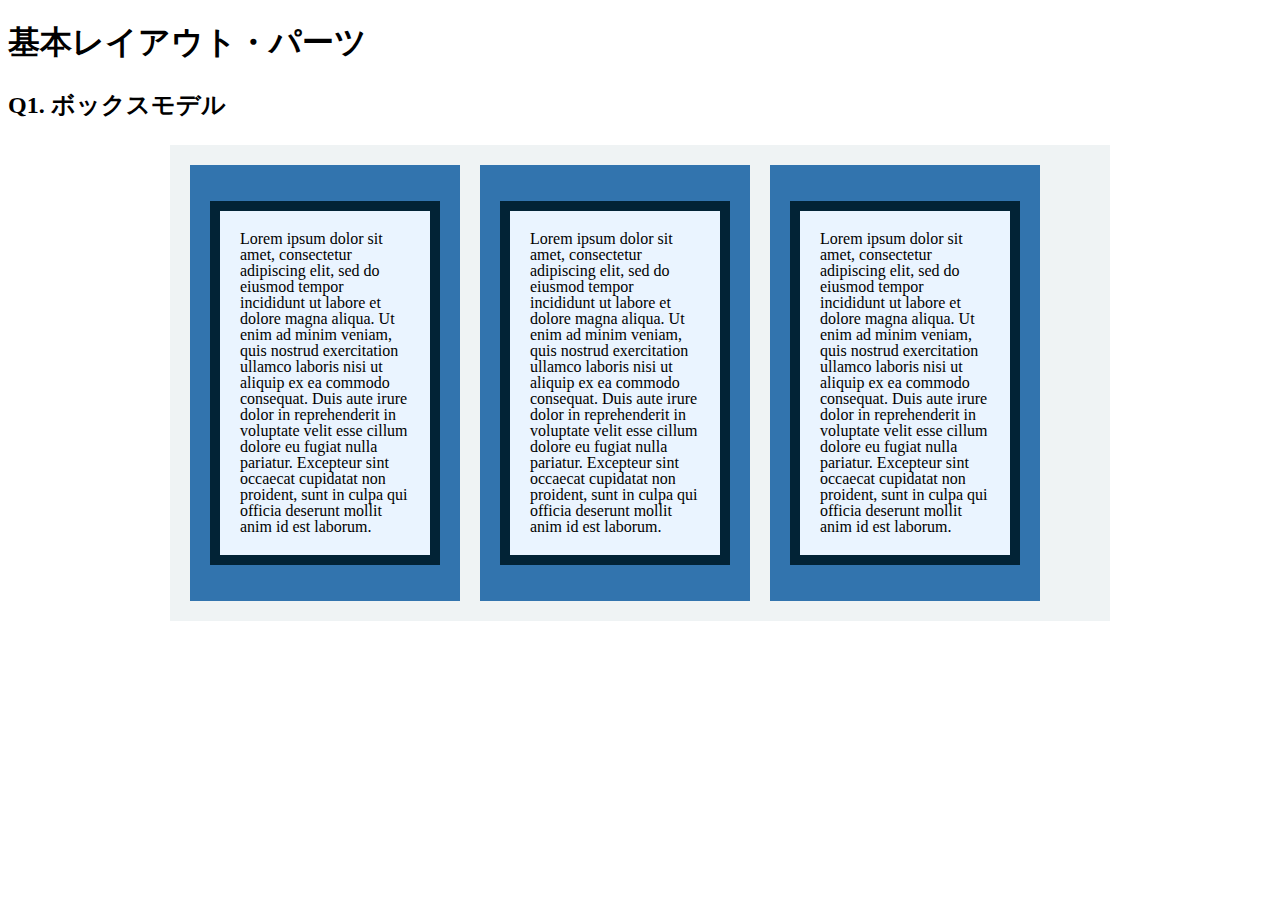
<file: layout_parts/q1/index.html>
<!DOCTYPE html>
<html>
  <head>
    <meta charset="utf-8">
    <meta http-equiv="X-UA-Compatible" content="IE=edge">
    <meta name="viewport" content="width=device-width, initial-scale=1.0, maximum-scale=1.0, user-scalable=no">
    <meta name="format-detection" content="telephone=no">
    <title>基本レイアウト・パーツ</title>
    <link rel="stylesheet" href="http://gizumo-inc.github.io/sample/front-lesson/layout_parts_new/assets/css/reset.css">
    <link rel="stylesheet" href="http://gizumo-inc.github.io/sample/front-lesson/layout_parts_new/assets/css/base.css">
    <link rel="stylesheet" href="css/style.css">
  </head>
  <body>
    <div class="wrapper">
      <h1 class="title">基本レイアウト・パーツ</h1>
      <h2 class="headline">
        <p class="headline__text">Q1. ボックスモデル</p>
      </h2>
      <div class="box">
        <!-- 回答はクラスq1の要素の中に書いてね -->
        <!-- すでについてるクラスにはstyleを指定しない。styleをつける場合は自分で新たにクラスをつけること -->
        <div class="q1 q1__content clearfix">
          <div class="q1__content__box">
            <p class="q1__content__text">Lorem ipsum dolor sit amet, consectetur adipiscing elit, sed do eiusmod tempor incididunt ut labore et dolore magna aliqua. Ut enim ad minim veniam, quis nostrud exercitation ullamco laboris nisi ut aliquip ex ea commodo consequat. Duis aute irure dolor in reprehenderit in voluptate velit esse cillum dolore eu fugiat nulla pariatur. Excepteur sint occaecat cupidatat non proident, sunt in culpa qui officia deserunt mollit anim id est laborum.</p>
          </div>
          
          <div class="q1__content__box">
            <p class="q1__content__text">Lorem ipsum dolor sit amet, consectetur adipiscing elit, sed do eiusmod tempor incididunt ut labore et dolore magna aliqua. Ut enim ad minim veniam, quis nostrud exercitation ullamco laboris nisi ut aliquip ex ea commodo consequat. Duis aute irure dolor in reprehenderit in voluptate velit esse cillum dolore eu fugiat nulla pariatur. Excepteur sint occaecat cupidatat non proident, sunt in culpa qui officia deserunt mollit anim id est laborum.</p>
          </div>
          
          <div class="q1__content__box">
            <p class="q1__content__text">Lorem ipsum dolor sit amet, consectetur adipiscing elit, sed do eiusmod tempor incididunt ut labore et dolore magna aliqua. Ut enim ad minim veniam, quis nostrud exercitation ullamco laboris nisi ut aliquip ex ea commodo consequat. Duis aute irure dolor in reprehenderit in voluptate velit esse cillum dolore eu fugiat nulla pariatur. Excepteur sint occaecat cupidatat non proident, sunt in culpa qui officia deserunt mollit anim id est laborum.</p>
          </div>
        </div>
        <!-- 回答はクラスq1の要素の中に書いてね -->
      </div>
    </div>
  </body>
</html>
</file>
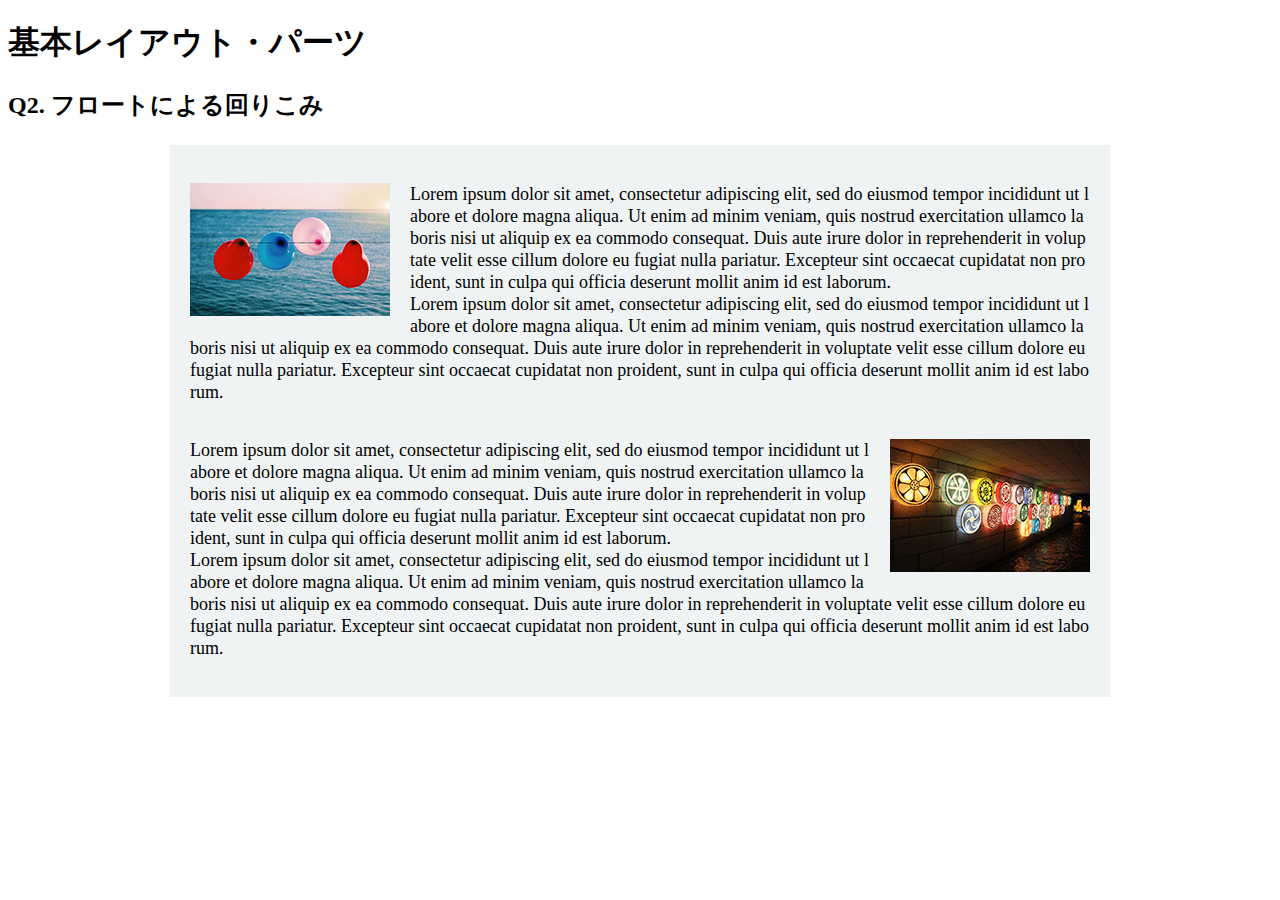
<file: layout_parts/q2/index.html>
<!DOCTYPE html>
<html>
  <head>
    <meta charset="utf-8">
    <meta http-equiv="X-UA-Compatible" content="IE=edge">
    <meta name="viewport" content="width=device-width, initial-scale=1.0, maximum-scale=1.0, user-scalable=no">
    <meta name="format-detection" content="telephone=no">
    <title>基本レイアウト・パーツ</title>
    <link rel="stylesheet" href="http://gizumo-inc.github.io/sample/front-lesson/layout_parts_new/assets/css/reset.css">
    <link rel="stylesheet" href="http://gizumo-inc.github.io/sample/front-lesson/layout_parts_new/assets/css/base.css">
    <link rel="stylesheet" href="css/style.css">
  </head>
  <body>
    <div class="wrapper">
      <h1 class="title">基本レイアウト・パーツ</h1>
      <h2 class="headline">
        <p class="headline__text">Q2. フロートによる回りこみ</p>
      </h2>
      <div class="box">
        <!-- 回答はクラスq2の要素の中に書いてね -->
        <!-- すでについてるクラスにはstyleを指定しない。styleをつける場合は自分で新たにクラスをつけること -->
        <div class="q2 q2__content">
          <div class="clearfix">
            <div class="q2__content__img left">
              <img src="img/thumb_1.jpg" alt="">
            </div>
            <p class="q2__content__text">Lorem ipsum dolor sit amet, consectetur adipiscing elit, sed do eiusmod tempor incididunt ut labore et dolore magna aliqua. Ut enim ad minim veniam, quis nostrud exercitation ullamco laboris nisi ut aliquip ex ea commodo consequat. Duis aute irure dolor in reprehenderit in voluptate velit esse cillum dolore eu fugiat nulla pariatur. Excepteur sint occaecat cupidatat non proident, sunt in culpa qui officia deserunt mollit anim id est laborum.<br>
            Lorem ipsum dolor sit amet, consectetur adipiscing elit, sed do eiusmod tempor incididunt ut labore et dolore magna aliqua. Ut enim ad minim veniam, quis nostrud exercitation ullamco laboris nisi ut aliquip ex ea commodo consequat. Duis aute irure dolor in reprehenderit in voluptate velit esse cillum dolore eu fugiat nulla pariatur. Excepteur sint occaecat cupidatat non proident, sunt in culpa qui officia deserunt mollit anim id est laborum.</p>
          </div>

          <div class="clearfix">
            <div class="q2__content__img right">
              <img src="img/thumb_2.jpg" alt="">
            </div>
            <p class="q2__content__text">Lorem ipsum dolor sit amet, consectetur adipiscing elit, sed do eiusmod tempor incididunt ut labore et dolore magna aliqua. Ut enim ad minim veniam, quis nostrud exercitation ullamco laboris nisi ut aliquip ex ea commodo consequat. Duis aute irure dolor in reprehenderit in voluptate velit esse cillum dolore eu fugiat nulla pariatur. Excepteur sint occaecat cupidatat non proident, sunt in culpa qui officia deserunt mollit anim id est laborum.<br>
            Lorem ipsum dolor sit amet, consectetur adipiscing elit, sed do eiusmod tempor incididunt ut labore et dolore magna aliqua. Ut enim ad minim veniam, quis nostrud exercitation ullamco laboris nisi ut aliquip ex ea commodo consequat. Duis aute irure dolor in reprehenderit in voluptate velit esse cillum dolore eu fugiat nulla pariatur. Excepteur sint occaecat cupidatat non proident, sunt in culpa qui officia deserunt mollit anim id est laborum.</p>
          </div>
        </div>
        <!-- 回答はクラスq2の要素の中に書いてね -->
      </div>
    </div>
  </body>
</html>
</file>
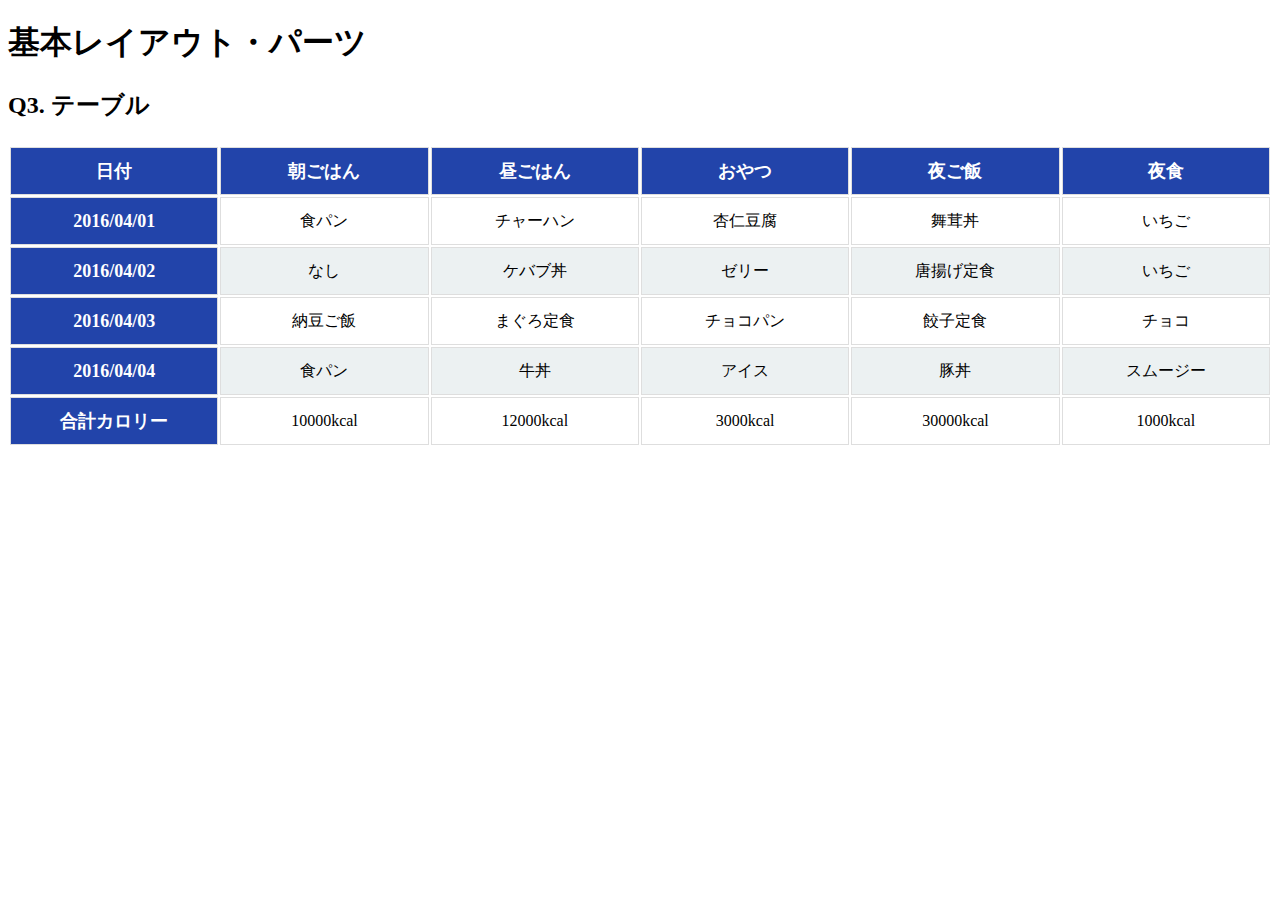
<file: layout_parts/q3/index.html>
<!DOCTYPE html>
<html>
  <head>
    <meta charset="utf-8">
    <meta http-equiv="X-UA-Compatible" content="IE=edge">
    <meta name="viewport" content="width=device-width, initial-scale=1.0, maximum-scale=1.0, user-scalable=no">
    <meta name="format-detection" content="telephone=no">
    <title>基本レイアウト・パーツ</title>
    <link rel="stylesheet" href="http://gizumo-inc.github.io/sample/front-lesson/layout_parts_new/assets/css/reset.css">
    <link rel="stylesheet" href="http://gizumo-inc.github.io/sample/front-lesson/layout_parts_new/assets/css/base.css">
    <link rel="stylesheet" href="css/style.css">
  </head>
  <body>
    <div class="wrapper">
      <h1 class="title">基本レイアウト・パーツ</h1>
      <h2 class="headline">
        <p class="headline__text">Q3. テーブル</p>
      </h2>
      <div class="box">
        <!-- 回答はクラスq3の要素の中に書いてね -->
        <!-- すでについてるクラスにはstyleを指定しない。styleをつける場合は自分で新たにクラスをつけること -->
        <div class="q3">
          <table class="q3__content">
            <thead class="t_head">
              <tr>
                <th>日付</th>
                <th>朝ごはん</th>
                <th>昼ごはん</th>
                <th>おやつ</th>
                <th>夜ご飯</th>
                <th>夜食</th>
              </tr>
            </thead>
            <tbody class="t_body">
              <tr>
                <th>2016/04/01</th>
                <td>食パン</td>
                <td>チャーハン</td>
                <td>杏仁豆腐</td>
                <td>舞茸丼</td>
                <td>いちご</td>
              </tr>
              <tr>
                <th>2016/04/02</th>
                <td>なし</td>
                <td>ケバブ丼</td>
                <td>ゼリー</td>
                <td>唐揚げ定食</td>
                <td>いちご</td>
              </tr>
              <tr>
                <th>2016/04/03</th>
                <td>納豆ご飯</td>
                <td>まぐろ定食</td>
                <td>チョコパン</td>
                <td>餃子定食</td>
                <td>チョコ</td>
              </tr>
              <tr>
                <th>2016/04/04</th>
                <td>食パン</td>
                <td>牛丼</td>
                <td>アイス</td>
                <td>豚丼</td>
                <td>スムージー</td>
              </tr>
              <tr>
                <th>合計カロリー</th>
                <td>10000kcal</td>
                <td>12000kcal</td>
                <td>3000kcal</td>
                <td>30000kcal</td>
                <td>1000kcal</td>
              </tr>
            </tbody>
          </table>
        </div>
        <!-- 回答はクラスq3の要素の中に書いてね -->
      </div>
    </div>
  </body>
</html>
</file>
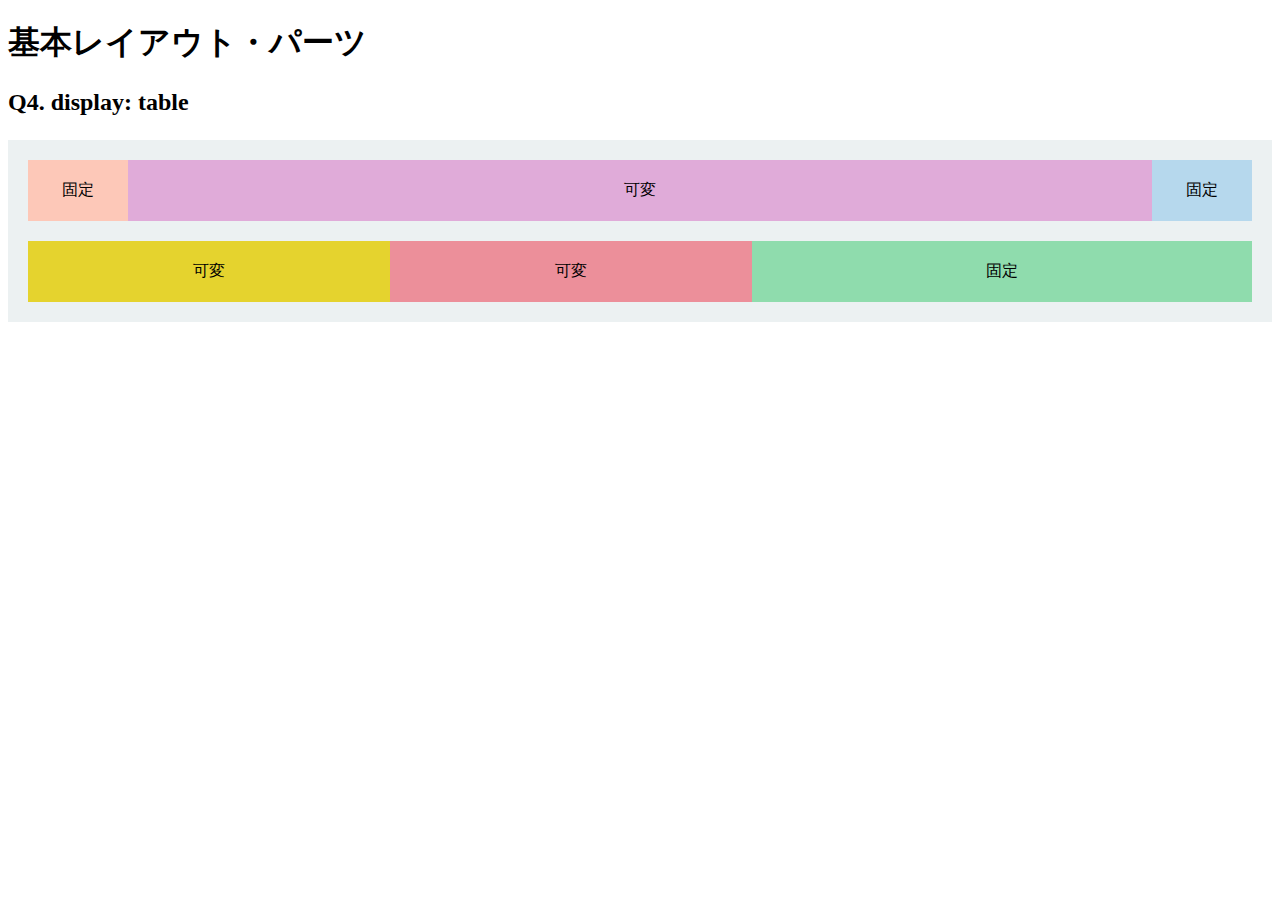
<file: layout_parts/q4/index.html>
<!DOCTYPE html>
<html>
  <head>
    <meta charset="utf-8">
    <meta http-equiv="X-UA-Compatible" content="IE=edge">
    <meta name="viewport" content="width=device-width, initial-scale=1.0, maximum-scale=1.0, user-scalable=no">
    <meta name="format-detection" content="telephone=no">
    <title>基本レイアウト・パーツ</title>
    <link rel="stylesheet" href="http://gizumo-inc.github.io/sample/front-lesson/layout_parts_new/assets/css/reset.css">
    <link rel="stylesheet" href="http://gizumo-inc.github.io/sample/front-lesson/layout_parts_new/assets/css/base.css">
    <link rel="stylesheet" href="css/style.css">
  </head>
  <body>
    <div class="wrapper">
      <h1 class="title">基本レイアウト・パーツ</h1>
      <h2 class="headline">
        <p class="headline__text">Q4. display: table</p>
      </h2>
      <div class="box">
        <!-- 回答はクラスq4の要素の中に書いてね -->
        <!-- すでについてるクラスにはstyleを指定しない。styleをつける場合は自分で新たにクラスをつけること -->
        <!-- 新たにタグは追加しなくてもできます。 -->
        <div class="q4 q4__contents">
          <div class="t_table">
            <div class="t_cell orange">固定</div>
            <div class="t_cell purple">可変</div>
            <div class="t_cell blue">固定</div>
          </div>
          <div class="t_table">
            <div class="t_cell yellow">可変</div>
            <div class="t_cell pink">可変</div>
            <div class="t_cell green">固定</div>
          </div>
        </div>
        <!-- 回答はクラスq4の要素の中に書いてね -->
      </div>
    </div>
  </body>
</html>
</file>
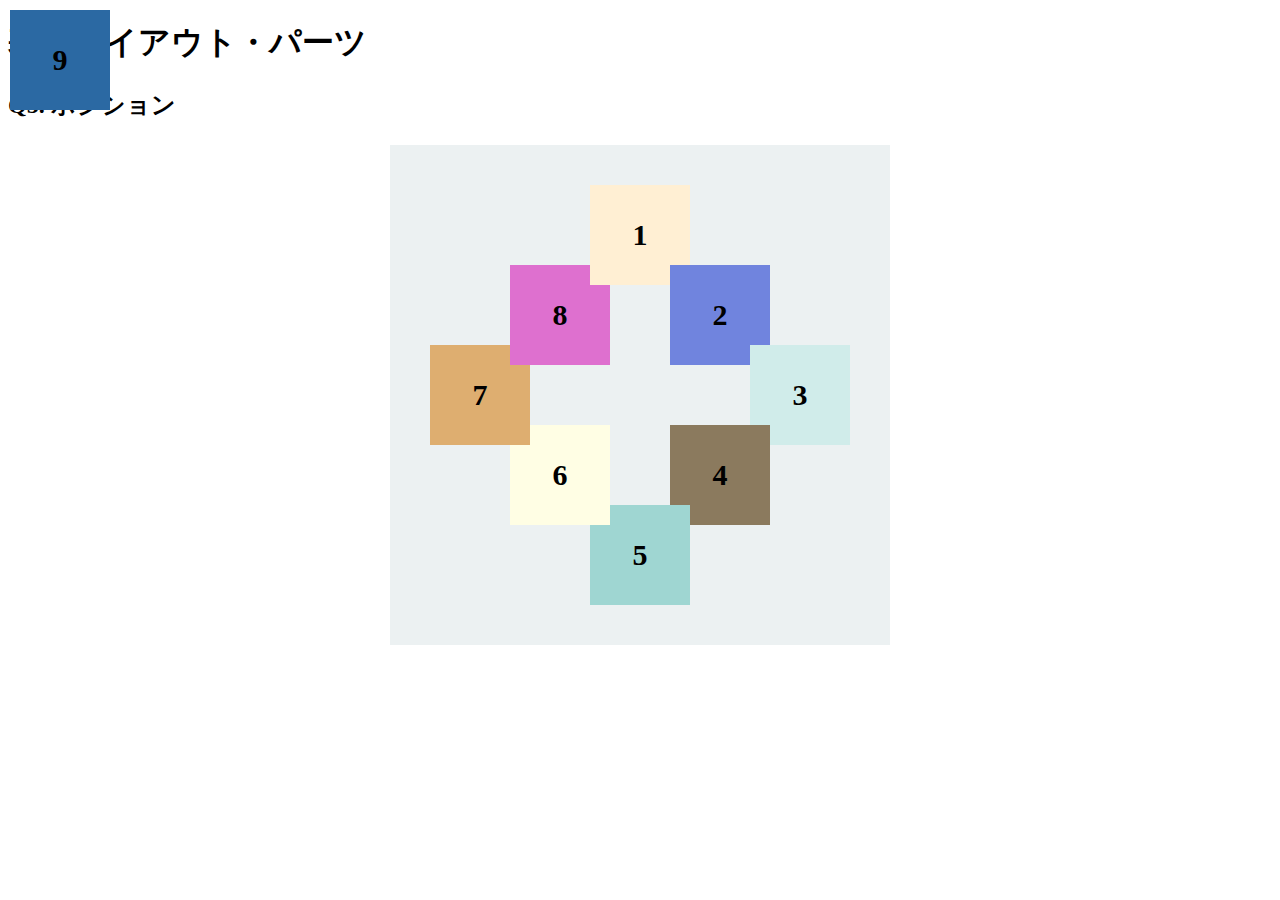
<file: layout_parts/q5/index.html>
<!DOCTYPE html>
<html>
  <head>
    <meta charset="utf-8">
    <meta http-equiv="X-UA-Compatible" content="IE=edge">
    <meta name="viewport" content="width=device-width, initial-scale=1.0, maximum-scale=1.0, user-scalable=no">
    <meta name="format-detection" content="telephone=no">
    <title>基本レイアウト・パーツ</title>
    <link rel="stylesheet" href="http://gizumo-inc.github.io/sample/front-lesson/layout_parts_new/assets/css/reset.css">
    <link rel="stylesheet" href="http://gizumo-inc.github.io/sample/front-lesson/layout_parts_new/assets/css/base.css">
    <link rel="stylesheet" href="css/style.css">
  </head>
  <body>
    <div class="wrapper">
      <h1 class="title">基本レイアウト・パーツ</h1>
      <h2 class="headline">
        <p class="headline__text">Q5. ポジション</p>
      </h2>
      <div class="box">
        <!-- 回答はクラスq5の要素の中に書いてね -->
        <!-- すでについてるクラスにはstyleを指定しない。styleをつける場合は自分で新たにクラスをつけること -->
        <!-- 新たにタグは追加しなくてもできます。 -->
        <div class="q5 contents">
          <div class="q5__box is-8">8</div>
          <div class="q5__box is-5">5</div>
          <div class="q5__box is-1">1</div>
          <div class="q5__box is-7">7</div>
          <div class="q5__box is-4">4</div>
          <div class="q5__box is-6">6</div>
          <div class="q5__box is-2">2</div>
          <div class="q5__box is-3">3</div>
          <div class="q5__box is-9">9</div>
        </div>
        <!-- 回答はクラスq5の要素の中に書いてね -->
      </div>
    </div>
  </body>
</html>
</file>
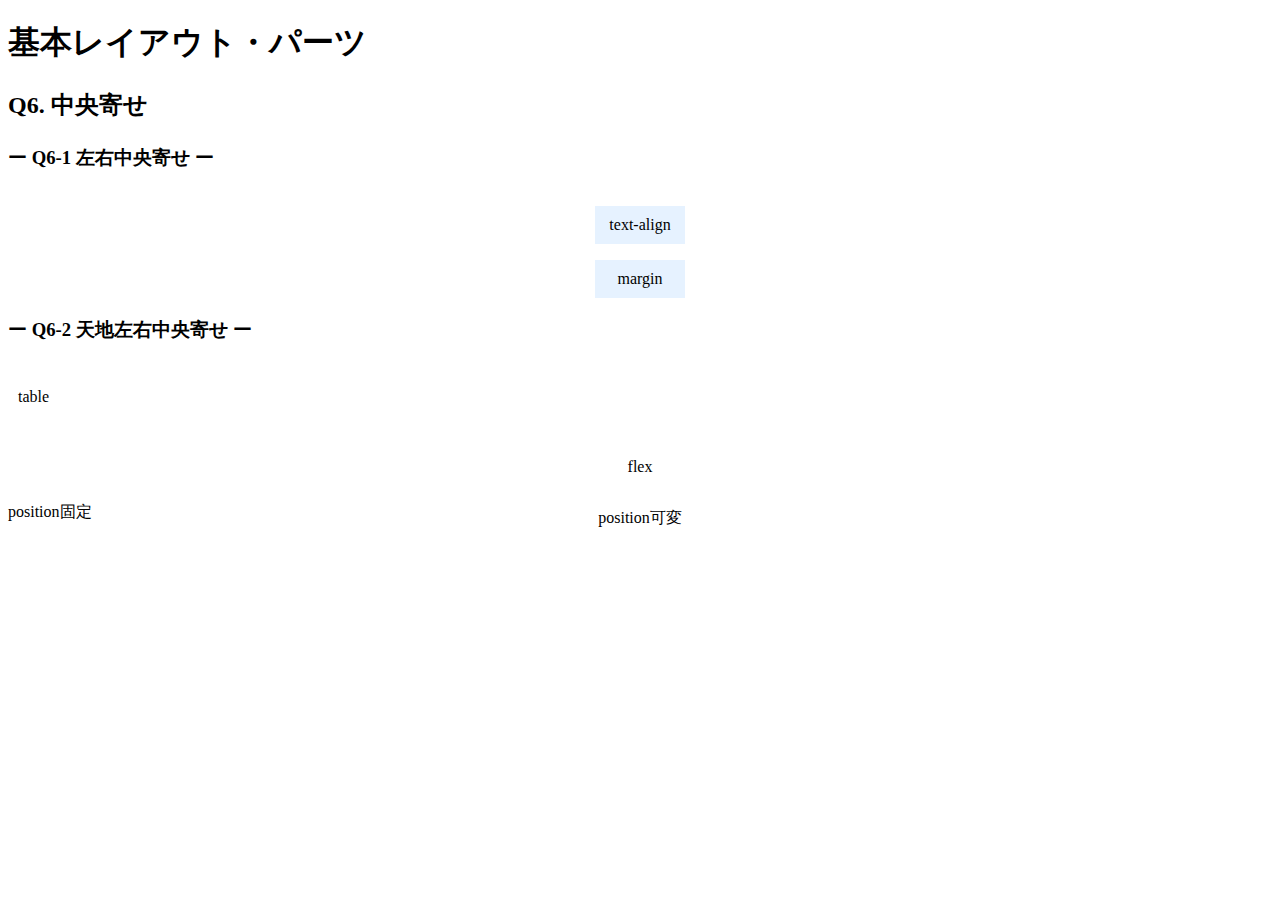
<file: layout_parts/q6/index.html>
<!DOCTYPE html>
<html>
  <head>
    <meta charset="utf-8">
    <meta http-equiv="X-UA-Compatible" content="IE=edge">
    <meta name="viewport" content="width=device-width, initial-scale=1.0, maximum-scale=1.0, user-scalable=no">
    <meta name="format-detection" content="telephone=no">
    <title>基本レイアウト・パーツ</title>
    <link rel="stylesheet" href="http://gizumo-inc.github.io/sample/front-lesson/layout_parts_new/assets/css/reset.css">
    <link rel="stylesheet" href="http://gizumo-inc.github.io/sample/front-lesson/layout_parts_new/assets/css/base.css">
    <link rel="stylesheet" href="css/style.css">
  </head>
  <body>
    <div class="wrapper">
      <h1 class="title">基本レイアウト・パーツ</h1>
      <h2 class="headline">
        <p class="headline__text">Q6. 中央寄せ</p>
      </h2>
      <div class="box">
        <div class="box__inner">
          <h3 class="box__headline">
            <p class="box__headline__text">ー Q6-1 左右中央寄せ ー</p>
          </h3>
          <div class="q6 q6--horizontal">
            <!-- Q6-1の回答はここに書いてね -->
            <!-- 新たにタグは追加しなくてもできます。 -->
            <div class="q6__box">
              <div class="q6__box__ta">
                <p class="q6__box__text">text-align</p>
              </div>
            </div>
            <!-- Q6-1の回答はここに書いてね -->

            <!-- Q6-1の回答はここに書いてね -->
            <!-- 新たにタグは追加しなくてもできます。 -->
            <div class="q6__box q6__box__ma">
              <p class="q6__box__text">margin</p>
            </div>
            <!-- Q6-1の回答はここに書いてね -->
          </div>
        </div>

        <div class="box__inner">
          <h3 class="box__headline">
            <p class="box__headline__text">ー Q6-2 天地左右中央寄せ ー</p>
          </h3>
          <!-- Q6-2の回答はここに書いてね -->
          <!-- すでについてるクラスにはstyleを指定しない。styleをつける場合は自分で新たにクラスをつけること -->
          <!-- 新たにタグは追加しなくてもできます。 -->
          <div class="q6 q6--around is-table">
            <div class="q6--around--box">
              <p class="t-text">table</p>
            </div>
          </div>
          <!-- Q6-2の回答はここに書いてね -->

          <!-- Q6-2の回答はここに書いてね -->
          <!-- すでについてるクラスにはstyleを指定しない。styleをつける場合は自分で新たにクラスをつけること -->
          <!-- 新たにタグは追加しなくてもできます。 -->
          <div class="q6 q6--around is-flex">
            <p class="f-text">flex</p>
          </div>
          <!-- Q6-2の回答はここに書いてね -->

          <div class="q6 q6--position">
            <!-- Q6-2の回答はここに書いてね -->
            <!-- すでについてるクラスにはstyleを指定しない。styleをつける場合は自分で新たにクラスをつけること -->
            <!-- 新たにタグは追加しなくてもできます。 -->
            <div class="q6__box is-stable">
              <p class="q6__box__inner">position固定</p>
            </div>
            <!-- Q6-2の回答はここに書いてね -->

            <!-- Q6-2の回答はここに書いてね -->
            <!-- すでについてるクラスにはstyleを指定しない。styleをつける場合は自分で新たにクラスをつけること -->
            <!-- 新たにタグは追加しなくてもできます。 -->
            <div class="q6__box is-flexible">
              <p class="q6__box__inner">position可変</p>
            </div>
            <!-- Q6-2の回答はここに書いてね -->
          </div>
        </div>
      </div>
    </div>
  </body>
</html>
</file>
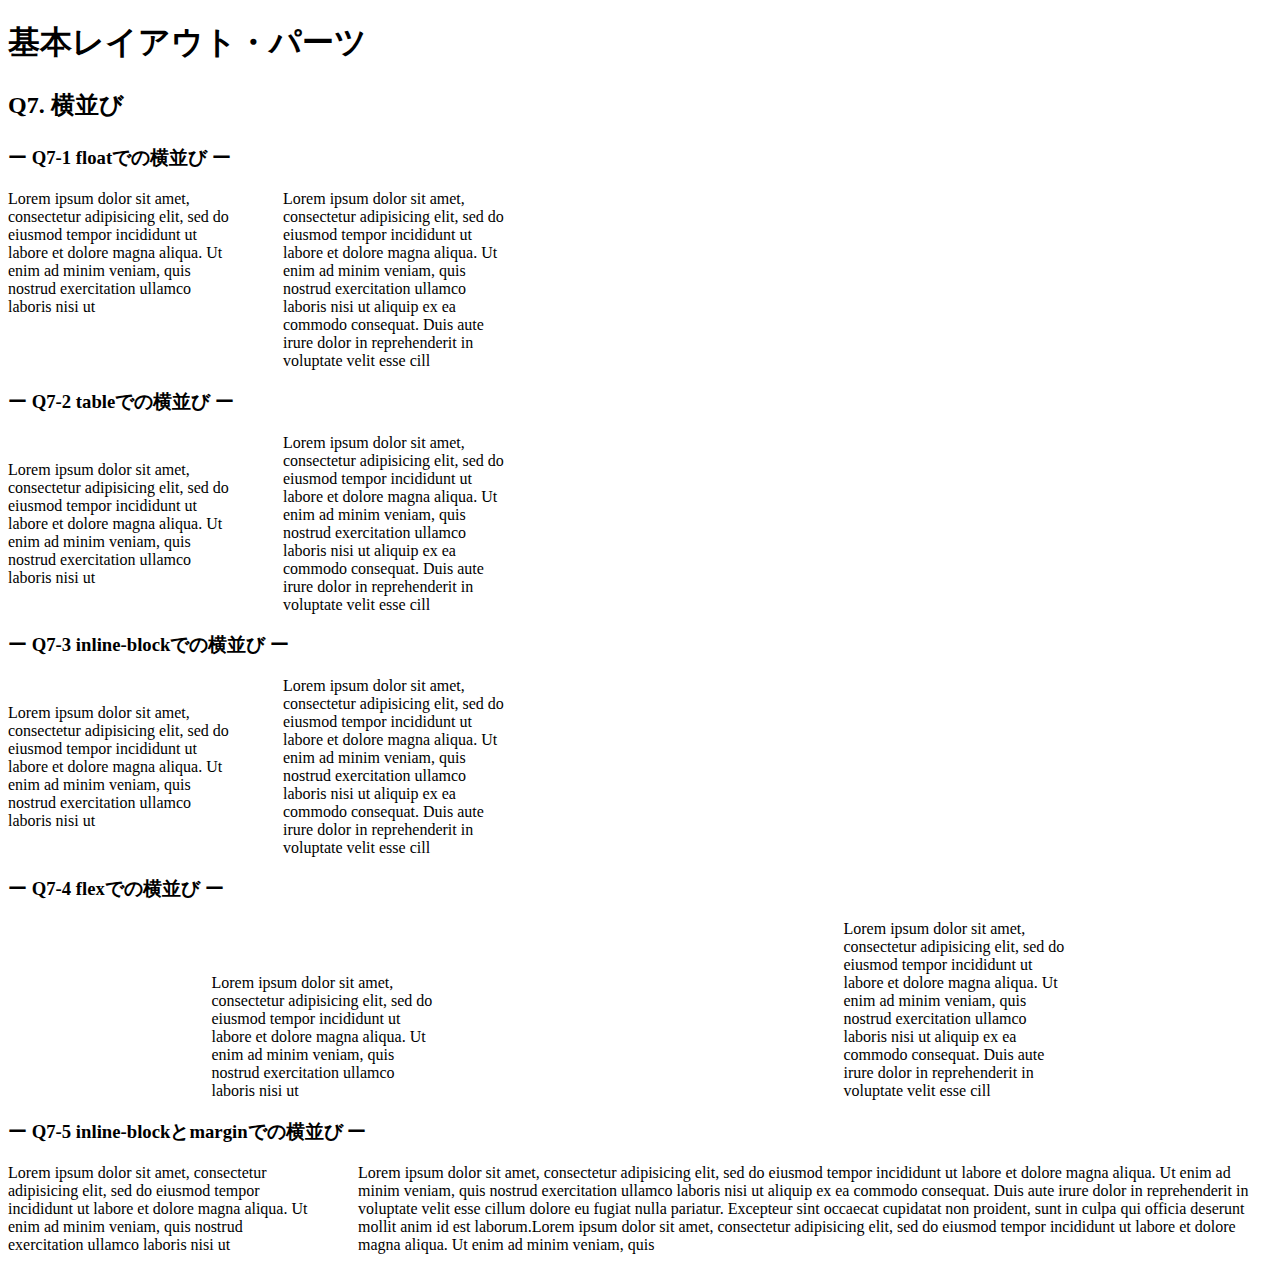
<file: layout_parts/q7/index.html>
<!DOCTYPE html>
<html>
  <head>
    <meta charset="utf-8">
    <meta http-equiv="X-UA-Compatible" content="IE=edge">
    <meta name="viewport" content="width=device-width, initial-scale=1.0, maximum-scale=1.0, user-scalable=no">
    <meta name="format-detection" content="telephone=no">
    <title>基本レイアウト・パーツ</title>
    <link rel="stylesheet" href="http://gizumo-inc.github.io/sample/front-lesson/layout_parts_new/assets/css/reset.css">
    <link rel="stylesheet" href="http://gizumo-inc.github.io/sample/front-lesson/layout_parts_new/assets/css/base.css">
    <link rel="stylesheet" href="css/style.css">
  </head>
  <body>
    <div class="wrapper">
      <h1 class="title">基本レイアウト・パーツ</h1>
      <h2 class="headline">
        <p class="headline__text">Q7. 横並び</p>
      </h2>
      <div class="box">
        <div class="box__inner">
          <h3 class="box__headline">
            <p class="box__headline__text">ー Q7-1 floatでの横並び ー</p>
          </h3>
          <!-- Q7の回答はここに書いてね -->
          <!-- すでについてるクラスにはstyleを指定しない。styleをつける場合は自分で新たにクラスをつけること -->
          <!-- 新たにタグは追加しなくてもできます。 -->
          <div class="q7 q7--float">
            <div class="q7__inner float--inner clearfix">
              <div class="q7__box float--text">
                Lorem ipsum dolor sit amet, consectetur adipisicing elit, sed do eiusmod tempor incididunt ut labore et dolore magna aliqua. Ut enim ad minim veniam, quis nostrud exercitation ullamco laboris nisi ut
              </div>
              <div class="q7__box float--text">
                Lorem ipsum dolor sit amet, consectetur adipisicing elit, sed do eiusmod tempor incididunt ut labore et dolore magna aliqua. Ut enim ad minim veniam, quis nostrud exercitation ullamco laboris nisi ut aliquip ex ea commodo consequat. Duis aute irure dolor in reprehenderit in voluptate velit esse cill
              </div>
            </div>
          </div>
          <!-- Q7の回答はここに書いてね -->
        </div>

        <div class="box__inner">
          <h3 class="box__headline">
            <p class="box__headline__text">ー Q7-2 tableでの横並び ー</p>
          </h3>
          <!-- Q7の回答はここに書いてね -->
          <!-- すでについてるクラスにはstyleを指定しない。styleをつける場合は自分で新たにクラスをつけること -->
          <!-- 新たにタグは追加しなくてもできます。 -->
          <div class="q7 q7--table">
            <div class="q7__inner table--inner">
              <div class="q7__box table--box">
                <div class="q7__box__text">
                  Lorem ipsum dolor sit amet, consectetur adipisicing elit, sed do eiusmod tempor incididunt ut labore et dolore magna aliqua. Ut enim ad minim veniam, quis nostrud exercitation ullamco laboris nisi ut
                </div>
              </div>
              <div class="q7__box table--box">
                <div class="q7__box__text">
                  Lorem ipsum dolor sit amet, consectetur adipisicing elit, sed do eiusmod tempor incididunt ut labore et dolore magna aliqua. Ut enim ad minim veniam, quis nostrud exercitation ullamco laboris nisi ut aliquip ex ea commodo consequat. Duis aute irure dolor in reprehenderit in voluptate velit esse cill
                </div>
              </div>
            </div>
          </div>
          <!-- Q7の回答はここに書いてね -->
        </div>

        <div class="box__inner">
          <h3 class="box__headline">
            <p class="box__headline__text">ー Q7-3 inline-blockでの横並び ー</p>
          </h3>
          <!-- Q7の回答はここに書いてね -->
          <!-- すでについてるクラスにはstyleを指定しない。styleをつける場合は自分で新たにクラスをつけること -->
          <!-- 新たにタグは追加しなくてもできます。 -->
          <div class="q7 q7--inlineblock">
            <div class="q7__inner inline-inner">
              <div class="q7__box inline-box">
                Lorem ipsum dolor sit amet, consectetur adipisicing elit, sed do eiusmod tempor incididunt ut labore et dolore magna aliqua. Ut enim ad minim veniam, quis nostrud exercitation ullamco laboris nisi ut
              </div>
              <div class="q7__box inline-box">
                Lorem ipsum dolor sit amet, consectetur adipisicing elit, sed do eiusmod tempor incididunt ut labore et dolore magna aliqua. Ut enim ad minim veniam, quis nostrud exercitation ullamco laboris nisi ut aliquip ex ea commodo consequat. Duis aute irure dolor in reprehenderit in voluptate velit esse cill
              </div>
            </div>
          </div>
          <!-- Q7の回答はここに書いてね -->
        </div>

        <div class="box__inner">
          <h3 class="box__headline">
            <p class="box__headline__text">ー Q7-4 flexでの横並び ー</p>
          </h3>
          <!-- Q7の回答はここに書いてね -->
          <!-- すでについてるクラスにはstyleを指定しない。styleをつける場合は自分で新たにクラスをつけること -->
          <!-- 新たにタグは追加しなくてもできます。 -->
          <div class="q7 q7--flex">
            <div class="q7__inner flex--inner">
              <div class="q7__box flex--box">
                Lorem ipsum dolor sit amet, consectetur adipisicing elit, sed do eiusmod tempor incididunt ut labore et dolore magna aliqua. Ut enim ad minim veniam, quis nostrud exercitation ullamco laboris nisi ut
              </div>
              <div class="q7__box flex--box">
                Lorem ipsum dolor sit amet, consectetur adipisicing elit, sed do eiusmod tempor incididunt ut labore et dolore magna aliqua. Ut enim ad minim veniam, quis nostrud exercitation ullamco laboris nisi ut aliquip ex ea commodo consequat. Duis aute irure dolor in reprehenderit in voluptate velit esse cill
              </div>
            </div>
          </div>
          <!-- Q7の回答はここに書いてね -->
        </div>

        <div class="box__inner">
          <h3 class="box__headline">
            <p class="box__headline__text">ー Q7-5 inline-blockとmarginでの横並び ー</p>
          </h3>
          <!-- Q7の回答はここに書いてね -->
          <!-- すでについてるクラスにはstyleを指定しない。styleをつける場合は自分で新たにクラスをつけること -->
          <!-- 新たにタグは追加しなくてもできます。 -->
          <div class="q7 q7--margin">
            <div class="q7__inner is-full margin--inner">
              <div class="q7__box margin--box">
                <div class="q7__box__text margin--text">
                  Lorem ipsum dolor sit amet, consectetur adipisicing elit, sed do eiusmod tempor incididunt ut labore et dolore magna aliqua. Ut enim ad minim veniam, quis nostrud exercitation ullamco laboris nisi ut
                </div>
              </div>
              <div class="q7__box margin--box is-flexible">
                <div class="q7__box__text">
                  Lorem ipsum dolor sit amet, consectetur adipisicing elit, sed do eiusmod tempor incididunt ut labore et dolore magna aliqua. Ut enim ad minim veniam, quis nostrud exercitation ullamco laboris nisi ut aliquip ex ea commodo consequat. Duis aute irure dolor in reprehenderit in voluptate velit esse cillum dolore eu fugiat nulla pariatur. Excepteur sint occaecat cupidatat non proident, sunt in culpa qui officia deserunt mollit anim id est laborum.Lorem ipsum dolor sit amet, consectetur adipisicing elit, sed do eiusmod tempor incididunt ut labore et dolore magna aliqua. Ut enim ad minim veniam, quis
                </div>
              </div>
            </div>
          </div>
          <!-- Q7の回答はここに書いてね -->
        </div>
      </div>
    </div>
  </body>
</html>
</file>
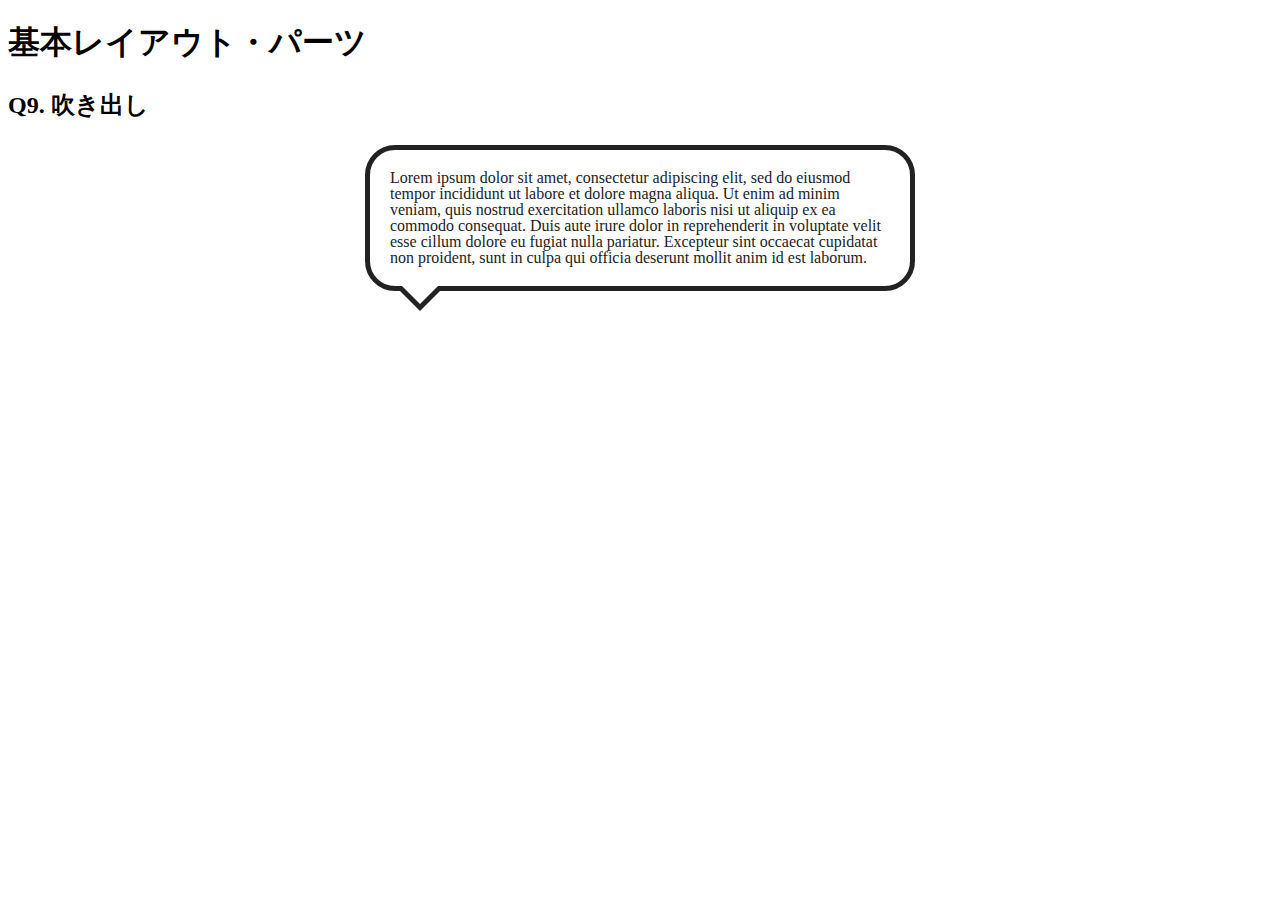
<file: layout_parts/q9/index.html>
<!DOCTYPE html>
<html>
  <head>
    <meta charset="utf-8">
    <meta http-equiv="X-UA-Compatible" content="IE=edge">
    <meta name="viewport" content="width=device-width, initial-scale=1.0, maximum-scale=1.0, user-scalable=no">
    <meta name="format-detection" content="telephone=no">
    <title>基本レイアウト・パーツ</title>
    <link rel="stylesheet" href="http://gizumo-inc.github.io/sample/front-lesson/layout_parts_new/assets/css/reset.css">
    <link rel="stylesheet" href="http://gizumo-inc.github.io/sample/front-lesson/layout_parts_new/assets/css/base.css">
    <link rel="stylesheet" href="css/style.css">
  </head>
  <body>
    <div class="wrapper">
      <h1 class="title">基本レイアウト・パーツ</h1>
      <h2 class="headline">
        <p class="headline__text">Q9. 吹き出し</p>
      </h2>
      <div class="box">
        <!-- 回答はクラスq9の要素の中に書いてね -->
        <!-- すでについてるクラスにはstyleを指定しない。styleをつける場合は自分で新たにクラスをつけること -->
        <div class="q9 balloon">
          <p>Lorem ipsum dolor sit amet, consectetur adipiscing elit, sed do eiusmod tempor incididunt ut labore et dolore magna aliqua. Ut enim ad minim veniam, quis nostrud exercitation ullamco laboris nisi ut aliquip ex ea commodo consequat. Duis aute irure dolor in reprehenderit in voluptate velit esse cillum dolore eu fugiat nulla pariatur. Excepteur sint occaecat cupidatat non proident, sunt in culpa qui officia deserunt mollit anim id est laborum.</p>
        </div>
        <!-- 回答はクラスq9の要素の中に書いてね -->
      </div>
    </div>
  </body>
</html>
</file>
<file: layout_parts/q1/css/style.css>
@charset "UTF-8";

/* 回答はここに書いてね */
.clearfix:after {
  display: block;
  content: "";
  clear: both;
}

.q1__content {
  width: 900px;
  margin: 0 auto;
  padding: 20px;
  background-color: #eff3f4;
}

.q1__content__box {
  width: 230px;
  float: left;
  margin-left: 20px;
  padding: 20px;
  background-color: #3274ae;
}

.q1__content .q1__content__box:first-child {
  margin-left: 0;
}

.q1__content__text {
  padding: 20px;
  font-size: 16px;
  line-height: 16px;
  border: 10px solid #022336;
  background-color: #eaf4ff;
}
/* 回答はここに書いてね */
</file>
<file: layout_parts/q2/css/style.css>
@charset "UTF-8";

/* 回答はここに書いてね */
.clearfix:after {
  display: block;
  content: "";
  clear: both;
}

.q2__content {
  width: 900px;
  padding: 20px;
  margin: 0 auto;
  background-color: #eff3f4;
}

.q2__content__img {
  margin-bottom: 10px;
}

.left {
  float: left;
  margin-right: 20px;
}

.right {
  float: right;
  margin-left: 20px;
}

.q2__content__text {
  font-size: 18px;
  line-height: 22px;
  word-break: break-all;
}
/* 回答はここに書いてね */
</file>
<file: layout_parts/q3/css/style.css>
@charset "UTF-8";

/* 回答はここに書いてね */
.q3__content {
  width: 100%;
  table-layout: fixed;
  text-align: center;
}

.q3__content th, .q3__content td {
  padding: 10px;
  border: solid #dedede 1px;
}

.q3__content th {
  font-size: 18px;
  line-height: 26px;
  color: #fff;
  background-color: #2244aa;
}

.q3__content td {
  font-size: 16px;
  line-height: 22px;
}

.q3__content .t_body tr:last-child {
  border-top: dashed #000 2px;
}

.q3__content .t_body tr:nth-child(even) {
  background-color: #ecf1f2;
}
/* 回答はここに書いてね */
</file>
<file: layout_parts/q4/css/style.css>
@charset "UTF-8";

/* 回答はここに書いてね */
.q4__contents {
  padding: 20px;
  background-color: #ecf1f2;
}

.t_table {
  width: 100%;
  text-align: center;
  display: table;
  margin-top: 20px;
}

.t_table:first-child {
  margin-top: 0;
}

.t_cell {
  padding: 20px 0;
  box-sizing: border-box;
  display: table-cell;
}

.orange {
  width: 100px;
  background-color: #fdc8b8;
}

.purple {
  background-color: #e0abd9;
}

.blue {
  width: 100px;
  background-color: #b6d8ed;
}

.yellow {
  background-color: #e5d32e;
}

.pink {
  background-color: #ec8f9a;
}

.green {
  width: 500px;
  background-color: #8fdcad;
}
/* 回答はここに書いてね */
</file>
<file: layout_parts/q5/css/style.css>
@charset "UTF-8";

/* 回答はここに書いてね */
.contents {
  width: 500px;
  height: 500px;
  background-color: #ecf1f2;
  margin: 0 auto;
  position: relative;
}

.q5__box {
  width: 100px;
  height: 100px;
  line-height: 100px;
  font-size: 30px;
  font-weight: bold;
  text-align: center;
  position: absolute;
}

.is-1 {
  background-color: #ffefd3;
  top: 40px;
  left: 200px;
  z-index: 1;
}

.is-2 {
  background-color: #7084de;
  top: 120px;
  left: 280px;
  z-index: 2;
}

.is-3 {
  background-color: #d0ecea;
  top: 200px;
  left: 360px;
  z-index: 3;
}

.is-4 {
  background-color: #8b7a5e;
  top: 280px;
  left: 280px;
  z-index: 4;
}

.is-5 {
  background-color: #9fd6d2;
  top: 360px;
  left: 200px;
  z-index: 5;
}

.is-6 {
  background-color: #fffee4;
  top: 280px;
  left: 120px;
  z-index: 6;
}

.is-7 {
  background-color: #deae70;
  top: 200px;
  left: 40px;
  z-index: 7;
}

.is-8 {
  background-color: #de70cf;
  top: 120px;
  left: 120px;
  z-index: 8;
}

.is-8::after {
  content: "";
  background-color: #ffefd3;
  width: 20px;
  height: 20px;
  position: absolute;
  top: 0;
  right: 0;
}

.is-9 {
  background-color: #2b69a3;
  position: fixed;
  top: 10px;
  left: 10px;
  z-index: 9;
}
/* 回答はここに書いてね */
</file>
<file: layout_parts/q6/css/style.css>
@charset "UTF-8";

/* 回答はここに書いてね */
.q6__box__text {
  background-color: #e6f2ff;
  width: 90px;
  padding: 10px 0;
  text-align: center;
}

.q6__box__ta .q6__box__text {
  display: inline-block;
}

.q6__box__ta {
  text-align: center;
}

.q6__box__ma .q6__box__text {
  margin: 0 auto;
}

.is-table {
  display: table;
}

.q6--around--box {
  display: table-cell;
  text-align: center;
  vertical-align: middle;
}

.t-text,
.f-text {
  padding: 10px;
  background-color: #fff;
}

.t-text {
  display: inline-block;
}

/* q6-2 */
.is-flex {
  display: flex;
  align-items: center;
  justify-content: center;
}

.is-stable,
.is-flexible {
  position: relative;
}

.is-stable .q6__box__inner {
  position: absolute;
  top: 0;
  bottom: 0;
  left: 0;
  right: 0;
  margin: auto;
}

.is-flexible .q6__box__inner {
  padding: 10px;
  position: absolute;
  top: 50%;
  left: 50%;
  transform: translate(-50%, -50%);
}
/* 回答はここに書いてね */
</file>
<file: layout_parts/q7/css/style.css>
@charset "UTF-8";

/* 回答はここに書いてね */
.clearfix:after {
  display: block;
  content: "";
  clear: both;
}

.float--inner {
  width: 100%;
}

.float--text {
  width: 225px;
  box-sizing: border-box;
  margin-right: 50px;
  float: left;
}

.float--text:last-child {
  margin-right: 0;
}

/* 2 */
.table--inner {
  display: table;
}

.table--box {
  width: 225px;
  padding-left: 50px;
  display: table-cell;
  vertical-align: middle;
}

.table--box:first-child {
  padding-left: 0;
}

/* 3 */
.inline-inner {
  font-size: 0;
}

.inline-box {
  font-size: 16px;
  width: 225px;
  margin-left: 50px;
  display: inline-block;
  box-sizing: border-box;
  vertical-align: middle;
}

.inline-box:first-child {
  margin-left: 0;
}

/* 4 */
.flex--inner {
  display: flex;
  align-items: flex-end;
  justify-content: space-around;
}

.flex--box {
  width: 225px;
  box-sizing: border-box;
}

/* 5 */
.margin--inner {
  font-size: 0;
}

.margin--box {
  font-size: 16px;
  display: inline-block;
  vertical-align: top;
}

.margin--box:first-child {
  width: 300px;
}

.is-flexible {
  width: 100%;
  margin-left: -300px;
  padding-left: 350px;
  box-sizing: border-box;
}
/* 回答はここに書いてね */
</file>
<file: layout_parts/q9/css/style.css>
@charset "UTF-8";

/* 回答はここに書いてね */
.balloon {
  position: relative;
  margin: 0 auto;
  padding: 20px;
  width: 500px;
  color: #222;
  font-size: 16px;
  line-height: 16px;
  background: #FFF;
  border: solid 5px #222;
  border-radius: 30px;
}

.balloon:before {
  content: "";
  position: absolute;
  bottom: -38px;
  left: 30px;
  border: 20px solid transparent;
  border-top: 20px solid #FFF;
  z-index: 2;
}

.balloon:after {
  content: "";
  position: absolute;
  bottom: -45px;
  left: 30px;
  border: 20px solid transparent;
  border-top: 20px solid #222;
  z-index: 1;
}

.balloon p {
  margin: 0;
  padding: 0;
}
/* 回答はここに書いてね */
</file>
